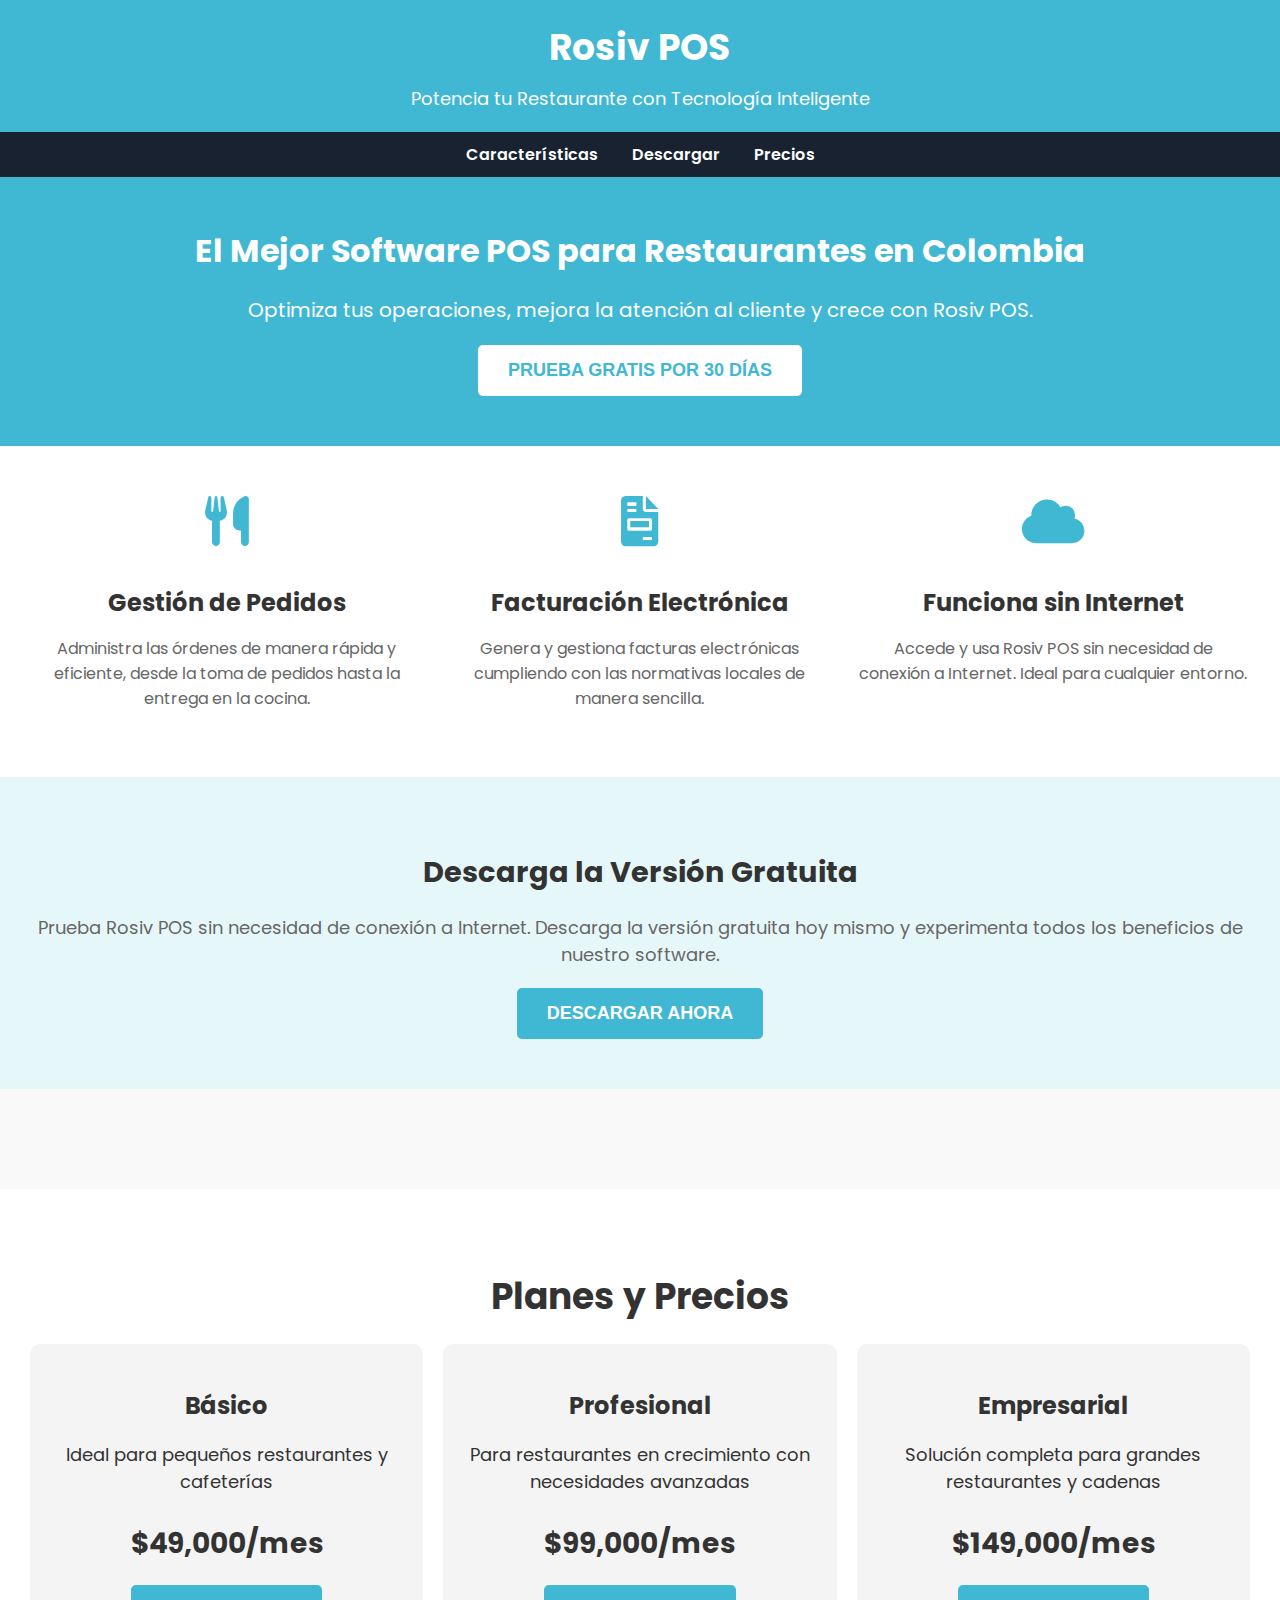
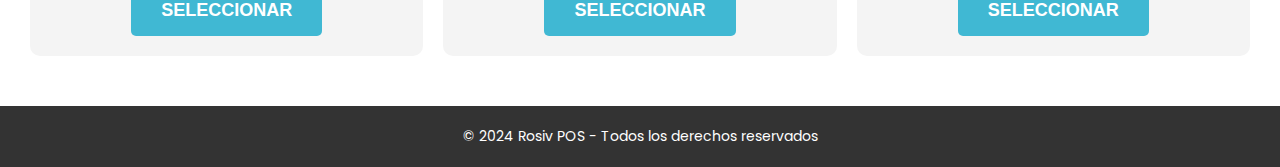
<file: index.html>
<!DOCTYPE html>
<html lang="es">
  <head>
    <meta charset="UTF-8" />
    <meta name="viewport" content="width=device-width, initial-scale=1.0" />
    <meta
      name="description"
      content="Rosiv POS es un software POS para restaurantes que mejora la gestión de pedidos, la facturación electrónica y permite operar sin conexión a Internet. Optimiza tu restaurante con tecnología inteligente."
    />
    <meta name="robots" content="index, follow" />
    <meta
      name="keywords"
      content="software POS, sistemas POS, facturación electrónica, gestión de pedidos, software para restaurantes, POS para restaurantes, tecnología para restaurantes"
    />
    <meta name="author" content="Rosiv POS" />
    <title>
      Rosiv POS - Potencia tu Restaurante con Tecnología Inteligente
    </title>
    <link
      rel="stylesheet"
      href="https://cdnjs.cloudflare.com/ajax/libs/font-awesome/6.0.0-beta3/css/all.min.css"
    />
    <link
      href="https://fonts.googleapis.com/css2?family=Poppins:wght@400;600;700&display=swap"
      rel="stylesheet"
    />
    <link rel="stylesheet" href="styles.css" />
    <!-- <link rel="canonical" href="https://www.tusitio.com/" />
    <meta property="og:title" content="Rosiv POS - Potencia tu Restaurante con Tecnología Inteligente" />
    <meta property="og:description" content="Rosiv POS es un software POS para restaurantes que mejora la gestión de pedidos, la facturación electrónica y permite operar sin conexión a Internet." />
    <meta property="og:image" content="https://www.tusitio.com/imagen-de-portada.jpg" />
    <meta property="og:url" content="https://www.tusitio.com/" />
    <meta name="twitter:card" content="summary_large_image" />
    <meta name="twitter:title" content="Rosiv POS - Potencia tu Restaurante con Tecnología Inteligente" />
    <meta name="twitter:description" content="Rosiv POS es un software POS para restaurantes que mejora la gestión de pedidos, la facturación electrónica y permite operar sin conexión a Internet." />
    <meta name="twitter:image" content="https://www.tusitio.com/imagen-de-portada.jpg" /> -->
    <script
      async
      src="https://www.googletagmanager.com/gtag/js?id=G-LD28XS2ZPG"
    ></script>
    <script>
      window.dataLayer = window.dataLayer || [];
      function gtag() {
        dataLayer.push(arguments);
      }
      gtag("js", new Date());
      gtag("config", "G-LD28XS2ZPG");
    </script>
  </head>
  <body>
    <header>
      <h1>Rosiv POS</h1>
      <p>Potencia tu Restaurante con Tecnología Inteligente</p>
    </header>

    <nav>
      <a href="#features">Características</a>
      <a href="#download" class="pricing-data">Descargar</a>
      <!-- <a href="#testimonials">Testimonios</a> -->
      <a href="#pricing" class="pricing-data">Precios</a>
    </nav>

    <section class="hero">
      <h2>El Mejor Software POS para Restaurantes en Colombia</h2>
      <p>
        Optimiza tus operaciones, mejora la atención al cliente y crece con
        Rosiv POS.
      </p>
      <button class="cta-button">Prueba Gratis por 30 Días</button>
    </section>

    <section id="features" class="features">
      <div class="feature">
        <i class="fas fa-utensils"></i>
        <h3>Gestión de Pedidos</h3>
        <p>
          Administra las órdenes de manera rápida y eficiente, desde la toma de
          pedidos hasta la entrega en la cocina.
        </p>
      </div>
      <div class="feature">
        <i class="fas fa-file-invoice"></i>
        <h3>Facturación Electrónica</h3>
        <p>
          Genera y gestiona facturas electrónicas cumpliendo con las normativas
          locales de manera sencilla.
        </p>
      </div>
      <div class="feature">
        <i class="fas fa-cloud"></i>
        <h3>Funciona sin Internet</h3>
        <p>
          Accede y usa Rosiv POS sin necesidad de conexión a Internet. Ideal
          para cualquier entorno.
        </p>
      </div>
      <!-- <div class="feature">
        <i class="fas fa-cash-register"></i>
        <h3>Integración con Métodos de Pago</h3>
        <p>
          Compatible con los métodos de pago más usados en Colombia, incluyendo
          tarjetas, efectivo y pagos móviles.
        </p>
      </div>
      <div class="feature">
        <i class="fas fa-chart-line"></i>
        <h3>Reportes y Análisis</h3>
        <p>
          Obtén reportes detallados sobre ventas, inventario y más, para tomar
          decisiones informadas.
        </p>
      </div> -->
    </section>

    <section id="download" class="download-section">
      <h2>Descarga la Versión Gratuita</h2>
      <p>
        Prueba Rosiv POS sin necesidad de conexión a Internet. Descarga la
        versión gratuita hoy mismo y experimenta todos los beneficios de nuestro
        software.
      </p>
      <button class="cta-button" data-action="download">Descargar Ahora</button>
    </section>

    <section id="testimonials" class="testimonial-section">
      <!-- <h2>Lo Que Dicen Nuestros Clientes</h2>
        <div class="testimonial">
            <p>"Rosiv POS ha transformado la manera en que gestionamos nuestro restaurante. Ahora todo es más rápido y eficiente, ¡y nuestros clientes lo notan!"</p>
            <p class="name">- Carlos Ramírez, Restaurante El Sazón</p>
        </div>
        <div class="testimonial">
            <p>"La integración con los métodos de pago y la facilidad de uso son increíbles. No podríamos estar más contentos con Rosiv POS."</p>
            <p class="name">- Laura Pérez, Cafetería Dulce Aroma</p>
        </div> -->
    </section>

    <section id="pricing" class="pricing pricing-data">
      <h2>Planes y Precios</h2>
      <div class="pricing-cards">
        <div class="pricing-card">
          <h3>Básico</h3>
          <p>Ideal para pequeños restaurantes y cafeterías</p>
          <p class="price">$49,000/mes</p>
          <button class="cta-button">Seleccionar</button>
        </div>
        <div class="pricing-card">
          <h3>Profesional</h3>
          <p>Para restaurantes en crecimiento con necesidades avanzadas</p>
          <p class="price">$99,000/mes</p>
          <button class="cta-button">Seleccionar</button>
        </div>
        <div class="pricing-card">
          <h3>Empresarial</h3>
          <p>Solución completa para grandes restaurantes y cadenas</p>
          <p class="price">$149,000/mes</p>
          <button class="cta-button">Seleccionar</button>
        </div>
      </div>
    </section>

    <footer>
      <p>&copy; 2024 Rosiv POS - Todos los derechos reservados</p>
    </footer>

    <script src="./main.js"></script>
  </body>
</html>
</file>
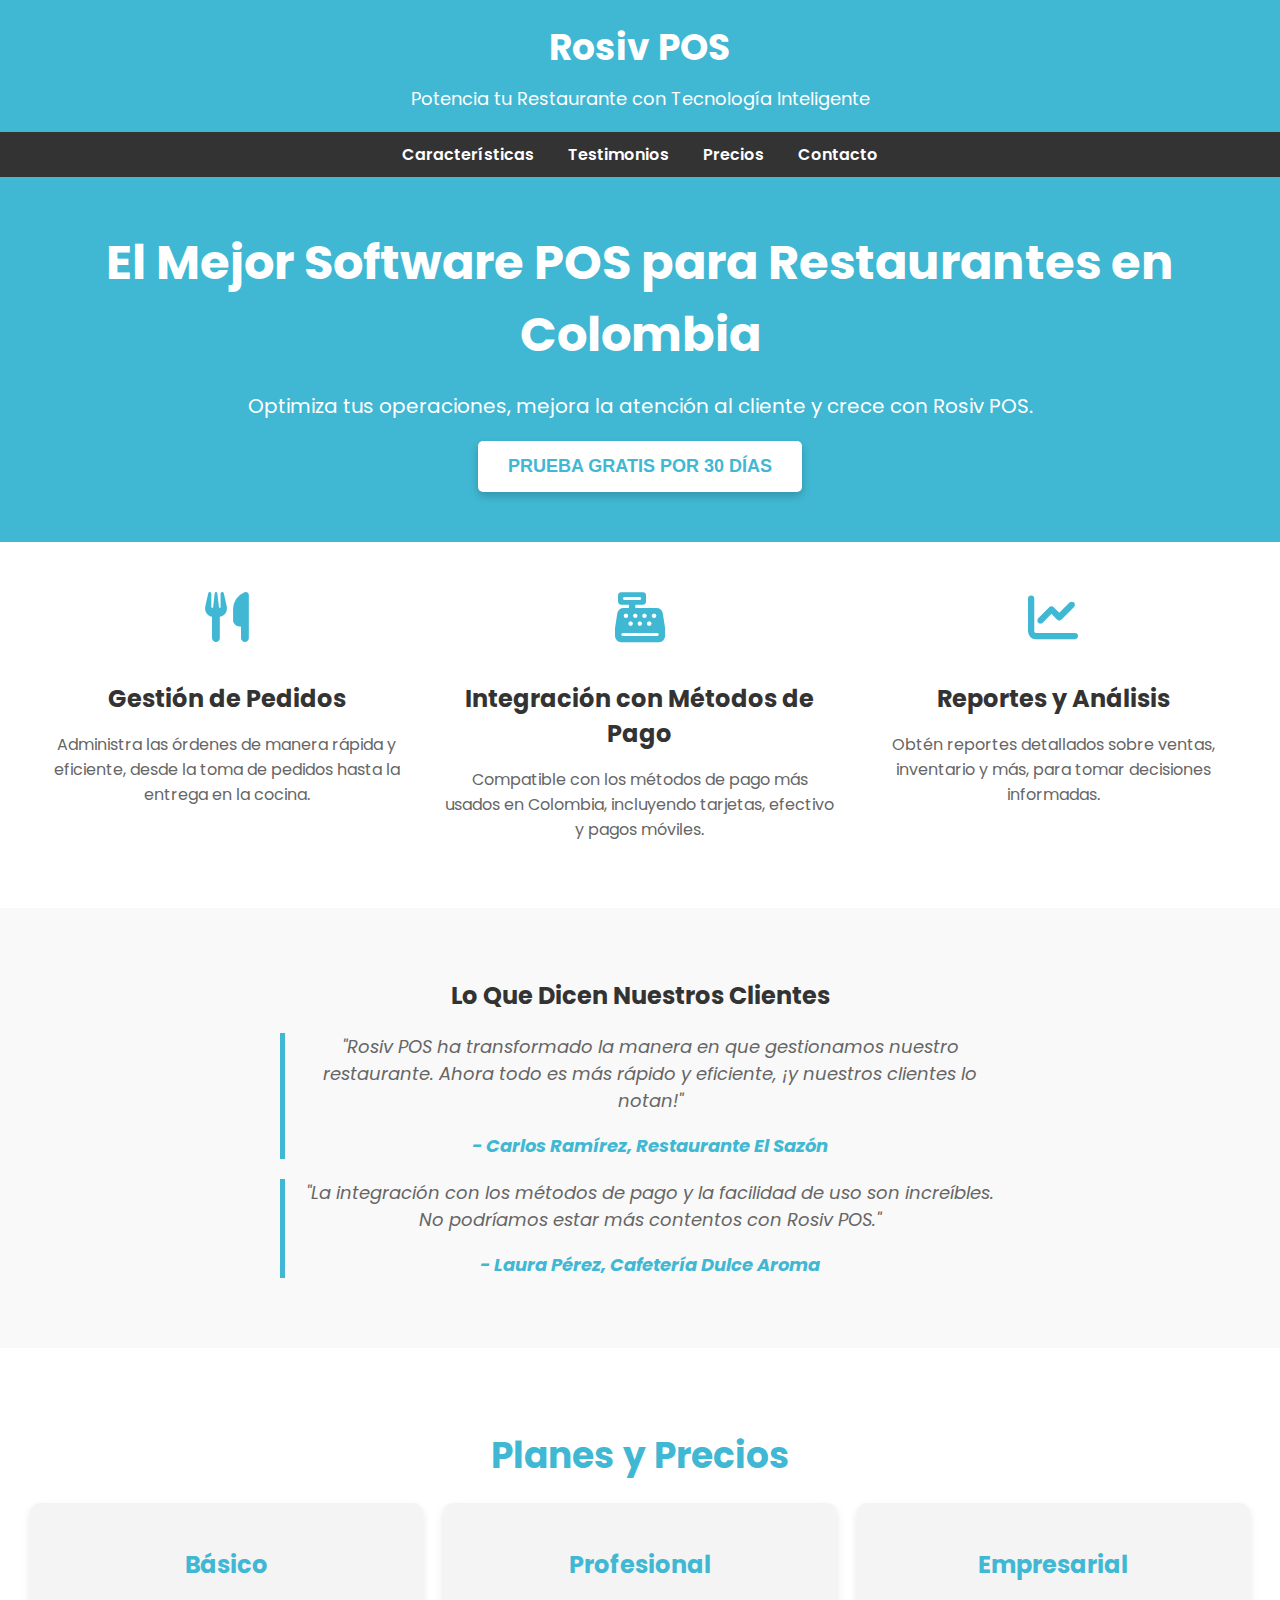
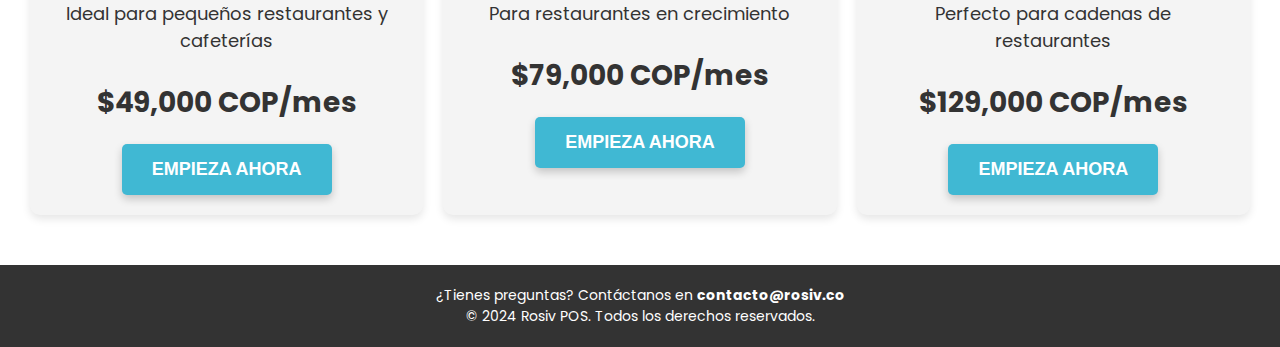
<file: 2.html>
<!DOCTYPE html>
<html lang="es">
  <head>
    <meta charset="UTF-8" />
    <meta name="viewport" content="width=device-width, initial-scale=1.0" />
    <title>
      Rosiv POS - Potencia tu Restaurante con Tecnología Inteligente
    </title>
    <link
      rel="stylesheet"
      href="https://cdnjs.cloudflare.com/ajax/libs/font-awesome/6.0.0-beta3/css/all.min.css"
    />
    <link
      href="https://fonts.googleapis.com/css2?family=Poppins:wght@400;600;700&display=swap"
      rel="stylesheet"
    />
    <style>
      body {
        font-family: "Poppins", sans-serif;
        margin: 0;
        padding: 0;
        background-color: #f4f4f4;
        color: #333;
      }
      header {
        background-color: #40b8d3;
        color: #fff;
        padding: 20px 0;
        text-align: center;
      }
      header h1 {
        margin: 0;
        font-size: 36px;
      }
      header p {
        margin: 10px 0 0;
        font-size: 18px;
      }
      nav {
        background-color: #333;
        color: #fff;
        padding: 10px;
        text-align: center;
      }
      nav a {
        color: #fff;
        margin: 0 15px;
        text-decoration: none;
        font-weight: 600;
      }
      .hero {
        background-color: #40b8d3;
        color: #fff;
        padding: 50px 20px;
        text-align: center;
      }
      .hero h2 {
        margin: 0;
        font-size: 48px;
      }
      .hero p {
        margin: 20px 0;
        font-size: 20px;
      }
      .hero .cta-button {
        background-color: #fff;
        color: #40b8d3;
        padding: 15px 30px;
        font-size: 18px;
        border: none;
        border-radius: 5px;
        cursor: pointer;
        text-transform: uppercase;
        font-weight: 700;
        box-shadow: 0 4px 8px rgba(0, 0, 0, 0.2);
      }
      .features {
        display: flex;
        justify-content: space-around;
        padding: 50px 20px;
        background-color: #fff;
      }
      .feature {
        text-align: center;
        flex: 1;
        margin: 0 10px;
      }
      .feature i {
        font-size: 50px;
        color: #40b8d3;
        margin-bottom: 15px;
      }
      .feature h3 {
        font-size: 24px;
        margin-bottom: 10px;
      }
      .feature p {
        font-size: 16px;
        color: #666;
      }
      .testimonial-section {
        background-color: #f9f9f9;
        padding: 50px 20px;
        text-align: center;
      }
      .testimonial {
        font-size: 18px;
        color: #666;
        margin: 20px auto;
        max-width: 700px;
        font-style: italic;
        border-left: 5px solid #40b8d3;
        padding-left: 15px;
      }
      .testimonial .name {
        font-weight: 700;
        margin-top: 10px;
        color: #40b8d3;
      }
      .pricing {
        background-color: #fff;
        padding: 50px 20px;
        text-align: center;
      }
      .pricing h2 {
        font-size: 36px;
        margin-bottom: 20px;
        color: #40b8d3;
      }
      .pricing-cards {
        display: flex;
        justify-content: space-around;
      }
      .pricing-card {
        background-color: #f4f4f4;
        padding: 20px;
        border-radius: 10px;
        text-align: center;
        flex: 1;
        margin: 0 10px;
        box-shadow: 0 4px 8px rgba(0, 0, 0, 0.1);
      }
      .pricing-card h3 {
        font-size: 24px;
        margin-bottom: 10px;
        color: #40b8d3;
      }
      .pricing-card p {
        font-size: 18px;
        margin-bottom: 20px;
      }
      .pricing-card .price {
        font-size: 28px;
        font-weight: 700;
        margin-bottom: 20px;
        color: #333;
      }
      .pricing-card .cta-button {
        background-color: #40b8d3;
        color: #fff;
        padding: 15px 30px;
        font-size: 18px;
        border: none;
        border-radius: 5px;
        cursor: pointer;
        text-transform: uppercase;
        font-weight: 700;
        box-shadow: 0 4px 8px rgba(0, 0, 0, 0.2);
      }
      footer {
        background-color: #333;
        color: #fff;
        padding: 20px;
        text-align: center;
      }
      footer p {
        margin: 0;
        font-size: 14px;
      }
    </style>
  </head>
  <body>
    <header>
      <h1>Rosiv POS</h1>
      <p>Potencia tu Restaurante con Tecnología Inteligente</p>
    </header>

    <nav>
      <a href="#features">Características</a>
      <a href="#testimonials">Testimonios</a>
      <a href="#pricing">Precios</a>
      <a href="#contact">Contacto</a>
    </nav>

    <section class="hero">
      <h2>El Mejor Software POS para Restaurantes en Colombia</h2>
      <p>
        Optimiza tus operaciones, mejora la atención al cliente y crece con
        Rosiv POS.
      </p>
      <button class="cta-button">Prueba Gratis por 30 Días</button>
    </section>

    <section id="features" class="features">
      <div class="feature">
        <i class="fas fa-utensils"></i>
        <h3>Gestión de Pedidos</h3>
        <p>
          Administra las órdenes de manera rápida y eficiente, desde la toma de
          pedidos hasta la entrega en la cocina.
        </p>
      </div>
      <div class="feature">
        <i class="fas fa-cash-register"></i>
        <h3>Integración con Métodos de Pago</h3>
        <p>
          Compatible con los métodos de pago más usados en Colombia, incluyendo
          tarjetas, efectivo y pagos móviles.
        </p>
      </div>
      <div class="feature">
        <i class="fas fa-chart-line"></i>
        <h3>Reportes y Análisis</h3>
        <p>
          Obtén reportes detallados sobre ventas, inventario y más, para tomar
          decisiones informadas.
        </p>
      </div>
    </section>

    <section id="testimonials" class="testimonial-section">
      <h2>Lo Que Dicen Nuestros Clientes</h2>
      <div class="testimonial">
        <p>
          "Rosiv POS ha transformado la manera en que gestionamos nuestro
          restaurante. Ahora todo es más rápido y eficiente, ¡y nuestros
          clientes lo notan!"
        </p>
        <p class="name">- Carlos Ramírez, Restaurante El Sazón</p>
      </div>
      <div class="testimonial">
        <p>
          "La integración con los métodos de pago y la facilidad de uso son
          increíbles. No podríamos estar más contentos con Rosiv POS."
        </p>
        <p class="name">- Laura Pérez, Cafetería Dulce Aroma</p>
      </div>
    </section>

    <section id="pricing" class="pricing">
      <h2>Planes y Precios</h2>
      <div class="pricing-cards">
        <div class="pricing-card">
          <h3>Básico</h3>
          <p>Ideal para pequeños restaurantes y cafeterías</p>
          <p class="price">$49,000 COP/mes</p>
          <button class="cta-button">Empieza Ahora</button>
        </div>
        <div class="pricing-card">
          <h3>Profesional</h3>
          <p>Para restaurantes en crecimiento</p>
          <p class="price">$79,000 COP/mes</p>
          <button class="cta-button">Empieza Ahora</button>
        </div>
        <div class="pricing-card">
          <h3>Empresarial</h3>
          <p>Perfecto para cadenas de restaurantes</p>
          <p class="price">$129,000 COP/mes</p>
          <button class="cta-button">Empieza Ahora</button>
        </div>
      </div>
    </section>

    <footer id="contact">
      <p>
        ¿Tienes preguntas? Contáctanos en
        <strong>contacto@rosiv.co</strong>
        <!-- o llámanos al +57 1 234 5678. -->
      </p>
      <p>&copy; 2024 Rosiv POS. Todos los derechos reservados.</p>
    </footer>
  </body>
</html>
</file>
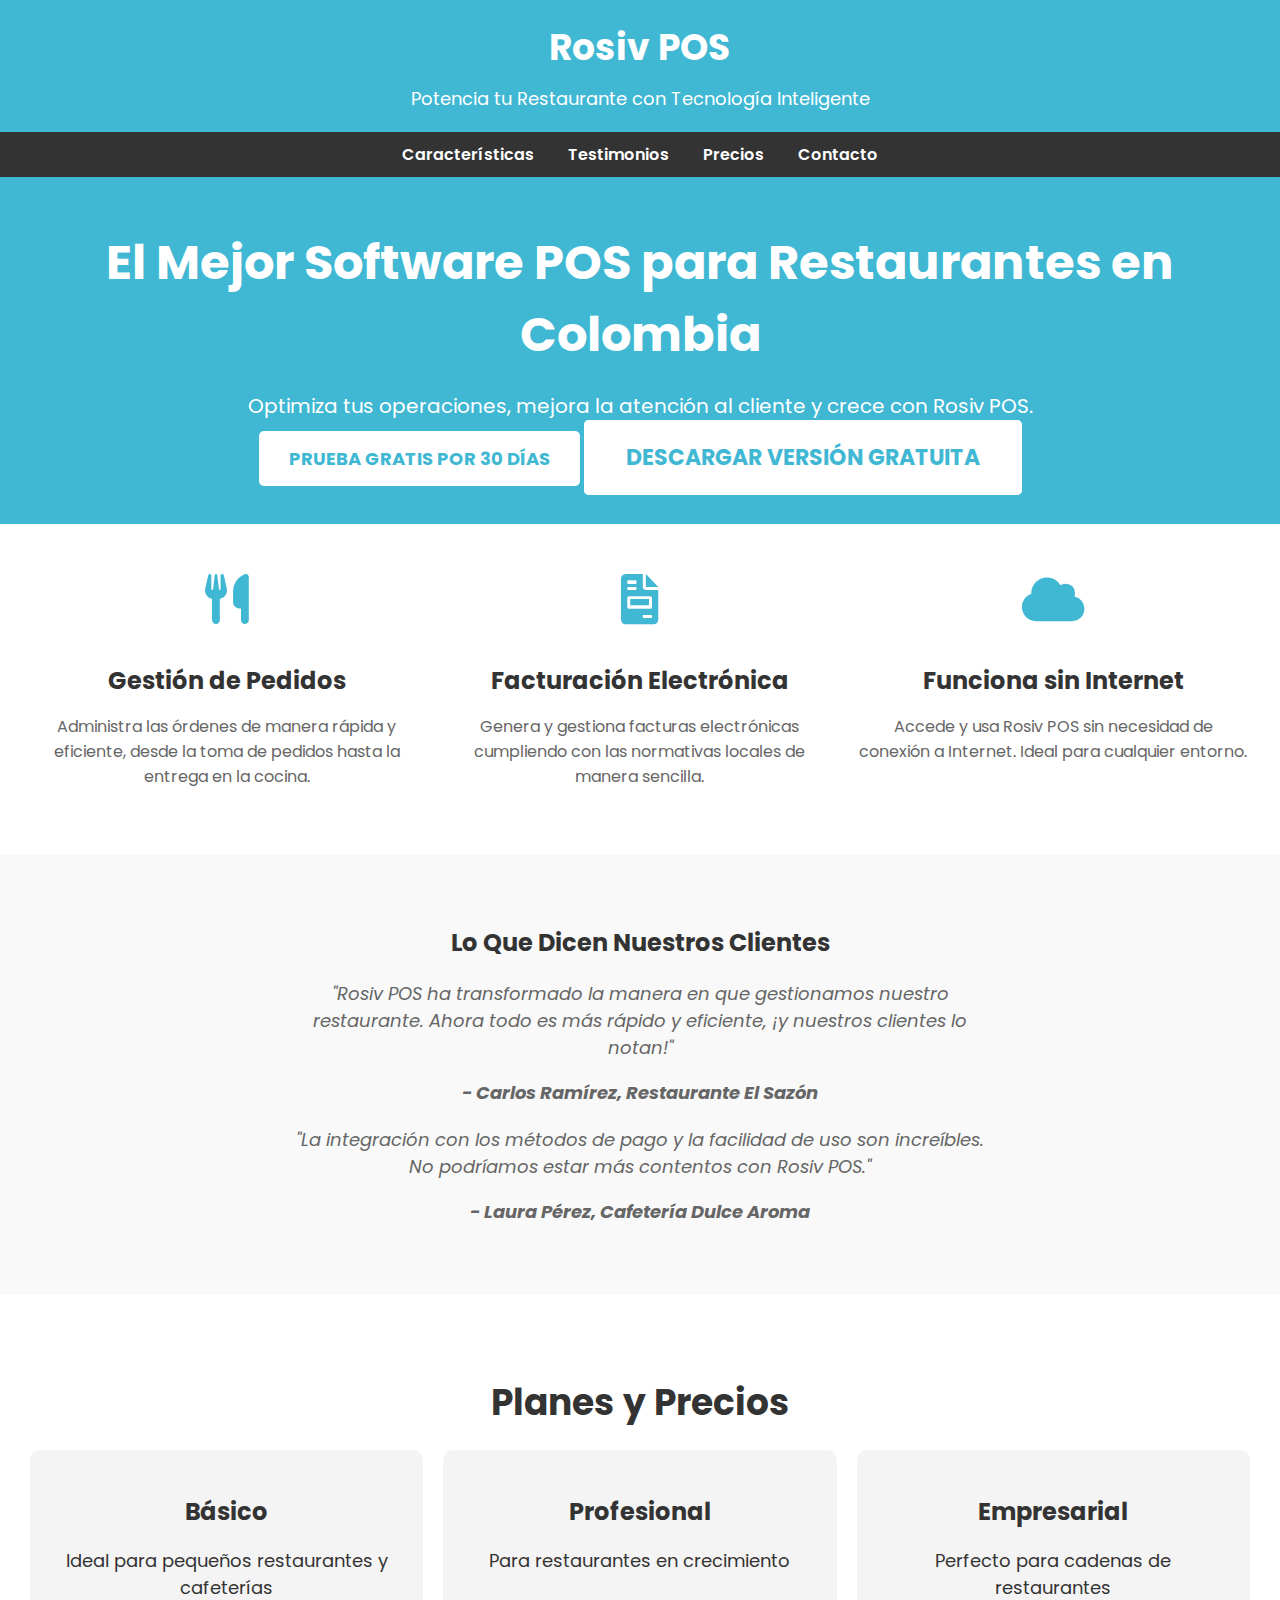
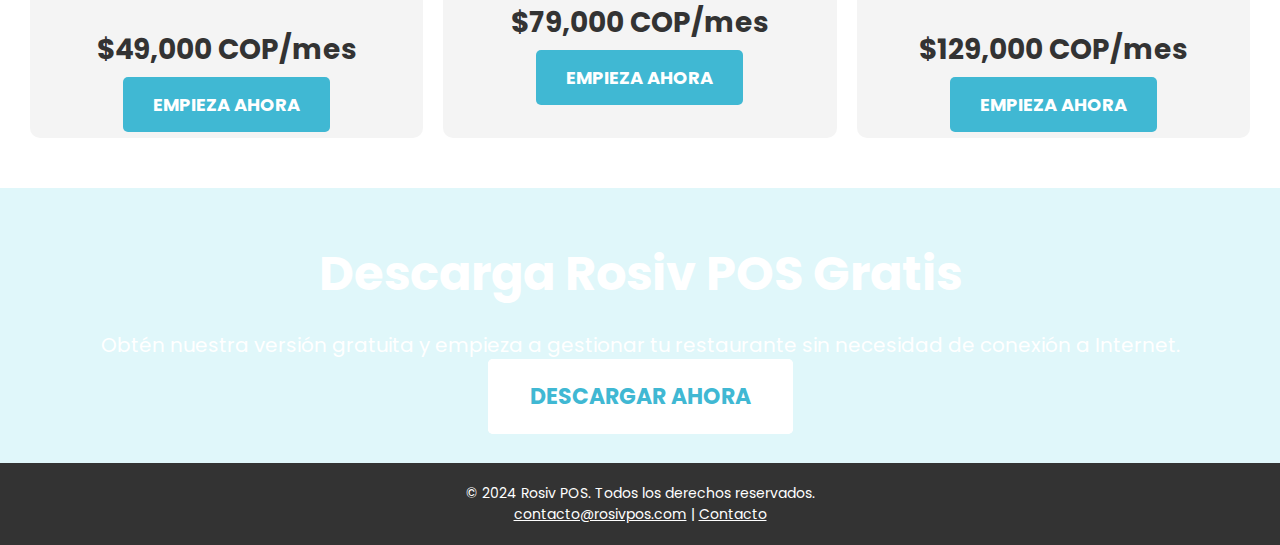
<file: 4.html>
<!DOCTYPE html>
<html lang="es">
<head>
    <meta charset="UTF-8">
    <meta name="viewport" content="width=device-width, initial-scale=1.0">
    <title>Rosiv POS - Potencia tu Restaurante con Tecnología Inteligente</title>
    <link rel="stylesheet" href="https://cdnjs.cloudflare.com/ajax/libs/font-awesome/6.0.0-beta3/css/all.min.css">
    <link href="https://fonts.googleapis.com/css2?family=Poppins:wght@400;600;700&display=swap" rel="stylesheet">
    <style>
        body {
            font-family: 'Poppins', sans-serif;
            margin: 0;
            padding: 0;
            background-color: #f4f4f4;
            color: #333;
        }
        header {
            background-color: #40b8d3;
            color: #fff;
            padding: 20px 0;
            text-align: center;
        }
        header h1 {
            margin: 0;
            font-size: 36px;
        }
        header p {
            margin: 10px 0 0;
            font-size: 18px;
        }
        nav {
            background-color: #333;
            color: #fff;
            padding: 10px;
            text-align: center;
        }
        nav a {
            color: #fff;
            margin: 0 15px;
            text-decoration: none;
            font-weight: 600;
        }
        .hero {
            background-color: #40b8d3;
            color: #fff;
            padding: 50px 20px;
            text-align: center;
        }
        .hero h2 {
            margin: 0;
            font-size: 48px;
        }
        .hero p {
            margin: 20px 0;
            font-size: 20px;
        }
        .hero .cta-button {
            background-color: #fff;
            color: #40b8d3;
            padding: 15px 30px;
            font-size: 18px;
            border: none;
            border-radius: 5px;
            cursor: pointer;
            text-transform: uppercase;
            font-weight: 700;
            text-decoration: none;
        }
        .hero .cta-button.download {
            background-color: #fff;
            color: #40b8d3;
            font-size: 22px;
            padding: 20px 40px;
            border: 2px solid #fff;
        }
        .features {
            display: flex;
            justify-content: space-around;
            padding: 50px 20px;
            background-color: #fff;
        }
        .feature {
            text-align: center;
            flex: 1;
            margin: 0 10px;
        }
        .feature i {
            font-size: 50px;
            color: #40b8d3;
            margin-bottom: 15px;
        }
        .feature h3 {
            font-size: 24px;
            margin-bottom: 10px;
        }
        .feature p {
            font-size: 16px;
            color: #666;
        }
        .testimonial-section {
            background-color: #f9f9f9;
            padding: 50px 20px;
            text-align: center;
        }
        .testimonial {
            font-size: 18px;
            color: #666;
            margin: 20px auto;
            max-width: 700px;
            font-style: italic;
        }
        .testimonial .name {
            font-weight: 700;
            margin-top: 10px;
        }
        .pricing {
            background-color: #fff;
            padding: 50px 20px;
            text-align: center;
        }
        .pricing h2 {
            font-size: 36px;
            margin-bottom: 20px;
        }
        .pricing-cards {
            display: flex;
            justify-content: space-around;
        }
        .pricing-card {
            background-color: #f4f4f4;
            padding: 20px;
            border-radius: 10px;
            text-align: center;
            flex: 1;
            margin: 0 10px;
        }
        .pricing-card h3 {
            font-size: 24px;
            margin-bottom: 10px;
        }
        .pricing-card p {
            font-size: 18px;
            margin-bottom: 20px;
        }
        .pricing-card .price {
            font-size: 28px;
            font-weight: 700;
            margin-bottom: 20px;
        }
        .pricing-card .cta-button {
            background-color: #40b8d3;
            color: #fff;
            padding: 15px 30px;
            font-size: 18px;
            border: none;
            border-radius: 5px;
            cursor: pointer;
            text-transform: uppercase;
            font-weight: 700;
            text-decoration: none;
        }
        footer {
            background-color: #333;
            color: #fff;
            padding: 20px;
            text-align: center;
        }
        footer p {
            margin: 0;
            font-size: 14px;
        }
    </style>
</head>
<body>

    <header>
        <h1>Rosiv POS</h1>
        <p>Potencia tu Restaurante con Tecnología Inteligente</p>
    </header>

    <nav>
        <a href="#features">Características</a>
        <a href="#testimonials">Testimonios</a>
        <a href="#pricing">Precios</a>
        <a href="#contact">Contacto</a>
    </nav>

    <section class="hero">
        <h2>El Mejor Software POS para Restaurantes en Colombia</h2>
        <p>Optimiza tus operaciones, mejora la atención al cliente y crece con Rosiv POS.</p>
        <a href="#download" class="cta-button">Prueba Gratis por 30 Días</a>
        <a href="#download" class="cta-button download">Descargar Versión Gratuita</a>
    </section>

    <section id="features" class="features">
        <div class="feature">
            <i class="fas fa-utensils"></i>
            <h3>Gestión de Pedidos</h3>
            <p>Administra las órdenes de manera rápida y eficiente, desde la toma de pedidos hasta la entrega en la cocina.</p>
        </div>
        <div class="feature">
            <i class="fas fa-file-invoice"></i>
            <h3>Facturación Electrónica</h3>
            <p>Genera y gestiona facturas electrónicas cumpliendo con las normativas locales de manera sencilla.</p>
        </div>
        <div class="feature">
            <i class="fas fa-cloud"></i>
            <h3>Funciona sin Internet</h3>
            <p>Accede y usa Rosiv POS sin necesidad de conexión a Internet. Ideal para cualquier entorno.</p>
        </div>
    </section>

    <section id="testimonials" class="testimonial-section">
        <h2>Lo Que Dicen Nuestros Clientes</h2>
        <div class="testimonial">
            <p>"Rosiv POS ha transformado la manera en que gestionamos nuestro restaurante. Ahora todo es más rápido y eficiente, ¡y nuestros clientes lo notan!"</p>
            <p class="name">- Carlos Ramírez, Restaurante El Sazón</p>
        </div>
        <div class="testimonial">
            <p>"La integración con los métodos de pago y la facilidad de uso son increíbles. No podríamos estar más contentos con Rosiv POS."</p>
            <p class="name">- Laura Pérez, Cafetería Dulce Aroma</p>
        </div>
    </section>

    <section id="pricing" class="pricing">
        <h2>Planes y Precios</h2>
        <div class="pricing-cards">
            <div class="pricing-card">
                <h3>Básico</h3>
                <p>Ideal para pequeños restaurantes y cafeterías</p>
                <p class="price">$49,000 COP/mes</p>
                <a href="#contact" class="cta-button">Empieza Ahora</a>
            </div>
            <div class="pricing-card">
                <h3>Profesional</h3>
                <p>Para restaurantes en crecimiento</p>
                <p class="price">$79,000 COP/mes</p>
                <a href="#contact" class="cta-button">Empieza Ahora</a>
            </div>
            <div class="pricing-card">
                <h3>Empresarial</h3>
                <p>Perfecto para cadenas de restaurantes</p>
                <p class="price">$129,000 COP/mes</p>
                <a href="#contact" class="cta-button">Empieza Ahora</a>
            </div>
        </div>
    </section>

    <section id="download" class="hero" style="background-color: #e0f7fa;">
        <h2>Descarga Rosiv POS Gratis</h2>
        <p>Obtén nuestra versión gratuita y empieza a gestionar tu restaurante sin necesidad de conexión a Internet.</p>
        <a href="#contact" class="cta-button download">Descargar Ahora</a>
    </section>

    <footer>
        <p>&copy; 2024 Rosiv POS. Todos los derechos reservados.</p>
        <p><a href="mailto:contacto@rosivpos.com" style="color: #fff;">contacto@rosivpos.com</a> | <a href="#contact" style="color: #fff;">Contacto</a></p>
    </footer>

</body>
</html>
</file>
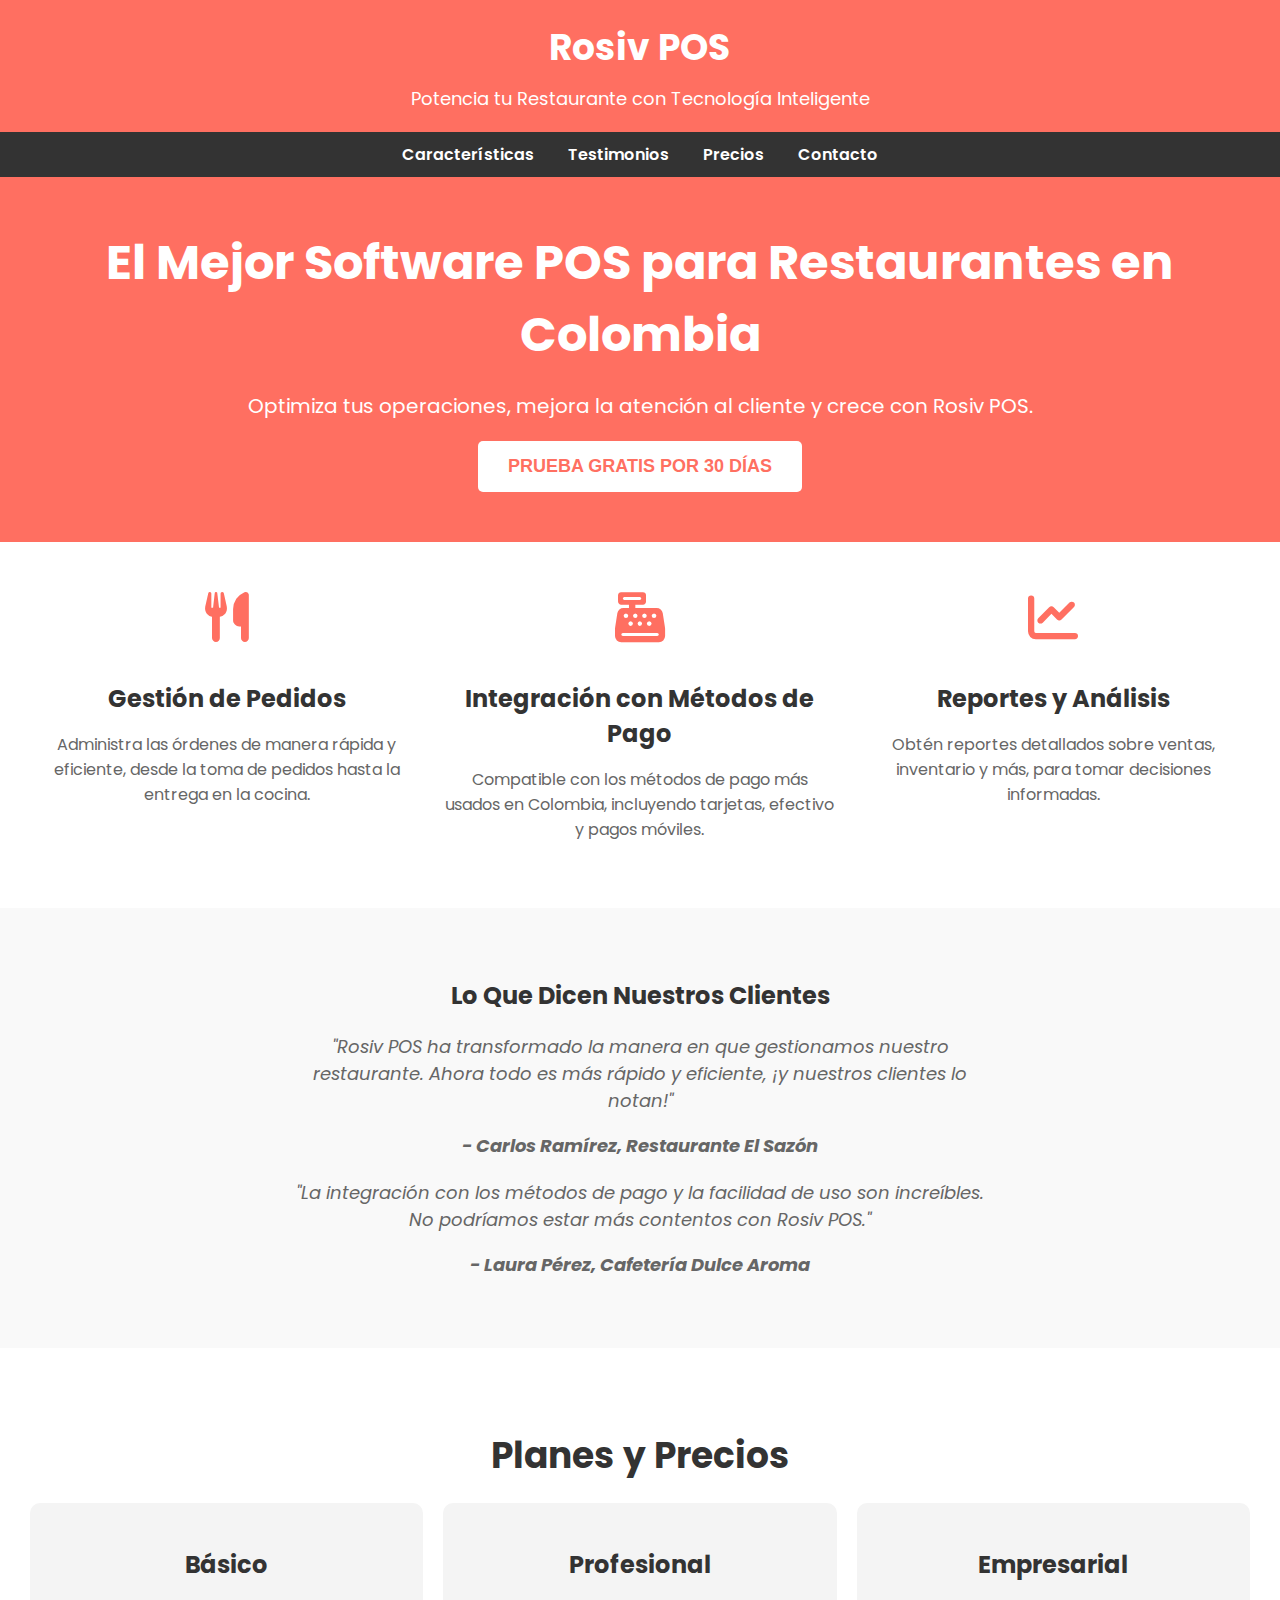
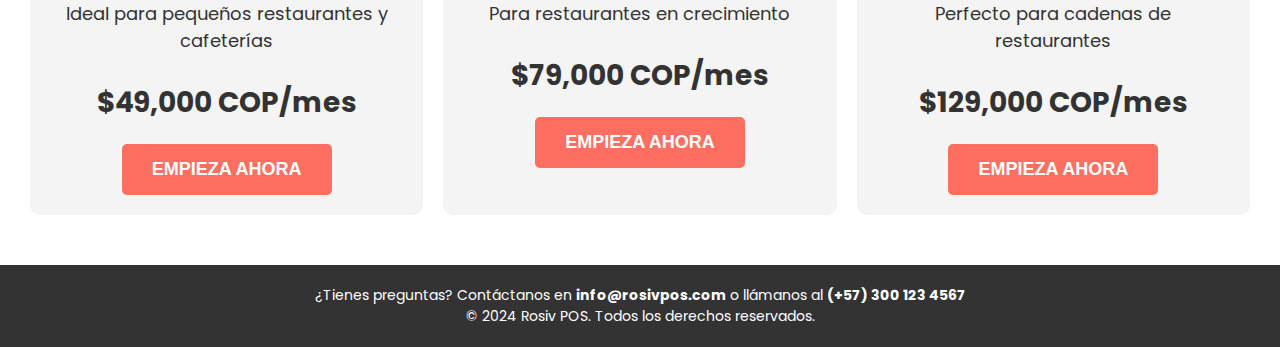
<file: test.html>
<!DOCTYPE html>
<html lang="es">
<head>
    <meta charset="UTF-8">
    <meta name="viewport" content="width=device-width, initial-scale=1.0">
    <title>Rosiv POS - Potencia tu Restaurante con Tecnología Inteligente</title>
    <link rel="stylesheet" href="https://cdnjs.cloudflare.com/ajax/libs/font-awesome/6.0.0-beta3/css/all.min.css">
    <link href="https://fonts.googleapis.com/css2?family=Poppins:wght@400;600;700&display=swap" rel="stylesheet">
    <style>
        body {
            font-family: 'Poppins', sans-serif;
            margin: 0;
            padding: 0;
            background-color: #f4f4f4;
            color: #333;
        }
        header {
            background-color: #ff6f61;
            color: #fff;
            padding: 20px 0;
            text-align: center;
        }
        header h1 {
            margin: 0;
            font-size: 36px;
        }
        header p {
            margin: 10px 0 0;
            font-size: 18px;
        }
        nav {
            background-color: #333;
            color: #fff;
            padding: 10px;
            text-align: center;
        }
        nav a {
            color: #fff;
            margin: 0 15px;
            text-decoration: none;
            font-weight: 600;
        }
        .hero {
            background-color: #ff6f61;
            color: #fff;
            padding: 50px 20px;
            text-align: center;
        }
        .hero h2 {
            margin: 0;
            font-size: 48px;
        }
        .hero p {
            margin: 20px 0;
            font-size: 20px;
        }
        .hero .cta-button {
            background-color: #fff;
            color: #ff6f61;
            padding: 15px 30px;
            font-size: 18px;
            border: none;
            border-radius: 5px;
            cursor: pointer;
            text-transform: uppercase;
            font-weight: 700;
        }
        .features {
            display: flex;
            justify-content: space-around;
            padding: 50px 20px;
            background-color: #fff;
        }
        .feature {
            text-align: center;
            flex: 1;
            margin: 0 10px;
        }
        .feature i {
            font-size: 50px;
            color: #ff6f61;
            margin-bottom: 15px;
        }
        .feature h3 {
            font-size: 24px;
            margin-bottom: 10px;
        }
        .feature p {
            font-size: 16px;
            color: #666;
        }
        .testimonial-section {
            background-color: #f9f9f9;
            padding: 50px 20px;
            text-align: center;
        }
        .testimonial {
            font-size: 18px;
            color: #666;
            margin: 20px auto;
            max-width: 700px;
            font-style: italic;
        }
        .testimonial .name {
            font-weight: 700;
            margin-top: 10px;
        }
        .pricing {
            background-color: #fff;
            padding: 50px 20px;
            text-align: center;
        }
        .pricing h2 {
            font-size: 36px;
            margin-bottom: 20px;
        }
        .pricing-cards {
            display: flex;
            justify-content: space-around;
        }
        .pricing-card {
            background-color: #f4f4f4;
            padding: 20px;
            border-radius: 10px;
            text-align: center;
            flex: 1;
            margin: 0 10px;
        }
        .pricing-card h3 {
            font-size: 24px;
            margin-bottom: 10px;
        }
        .pricing-card p {
            font-size: 18px;
            margin-bottom: 20px;
        }
        .pricing-card .price {
            font-size: 28px;
            font-weight: 700;
            margin-bottom: 20px;
        }
        .pricing-card .cta-button {
            background-color: #ff6f61;
            color: #fff;
            padding: 15px 30px;
            font-size: 18px;
            border: none;
            border-radius: 5px;
            cursor: pointer;
            text-transform: uppercase;
            font-weight: 700;
        }
        footer {
            background-color: #333;
            color: #fff;
            padding: 20px;
            text-align: center;
        }
        footer p {
            margin: 0;
            font-size: 14px;
        }
    </style>
</head>
<body>

    <header>
        <h1>Rosiv POS</h1>
        <p>Potencia tu Restaurante con Tecnología Inteligente</p>
    </header>

    <nav>
        <a href="#features">Características</a>
        <a href="#testimonials">Testimonios</a>
        <a href="#pricing">Precios</a>
        <a href="#contact">Contacto</a>
    </nav>

    <section class="hero">
        <h2>El Mejor Software POS para Restaurantes en Colombia</h2>
        <p>Optimiza tus operaciones, mejora la atención al cliente y crece con Rosiv POS.</p>
        <button class="cta-button">Prueba Gratis por 30 Días</button>
    </section>

    <section id="features" class="features">
        <div class="feature">
            <i class="fas fa-utensils"></i>
            <h3>Gestión de Pedidos</h3>
            <p>Administra las órdenes de manera rápida y eficiente, desde la toma de pedidos hasta la entrega en la cocina.</p>
        </div>
        <div class="feature">
            <i class="fas fa-cash-register"></i>
            <h3>Integración con Métodos de Pago</h3>
            <p>Compatible con los métodos de pago más usados en Colombia, incluyendo tarjetas, efectivo y pagos móviles.</p>
        </div>
        <div class="feature">
            <i class="fas fa-chart-line"></i>
            <h3>Reportes y Análisis</h3>
            <p>Obtén reportes detallados sobre ventas, inventario y más, para tomar decisiones informadas.</p>
        </div>
    </section>

    <section id="testimonials" class="testimonial-section">
        <h2>Lo Que Dicen Nuestros Clientes</h2>
        <div class="testimonial">
            <p>"Rosiv POS ha transformado la manera en que gestionamos nuestro restaurante. Ahora todo es más rápido y eficiente, ¡y nuestros clientes lo notan!"</p>
            <p class="name">- Carlos Ramírez, Restaurante El Sazón</p>
        </div>
        <div class="testimonial">
            <p>"La integración con los métodos de pago y la facilidad de uso son increíbles. No podríamos estar más contentos con Rosiv POS."</p>
            <p class="name">- Laura Pérez, Cafetería Dulce Aroma</p>
        </div>
    </section>

    <section id="pricing" class="pricing">
        <h2>Planes y Precios</h2>
        <div class="pricing-cards">
            <div class="pricing-card">
                <h3>Básico</h3>
                <p>Ideal para pequeños restaurantes y cafeterías</p>
                <p class="price">$49,000 COP/mes</p>
                <button class="cta-button">Empieza Ahora</button>
            </div>
            <div class="pricing-card">
                <h3>Profesional</h3>
                <p>Para restaurantes en crecimiento</p>
                <p class="price">$79,000 COP/mes</p>
                <button class="cta-button">Empieza Ahora</button>
            </div>
            <div class="pricing-card">
                <h3>Empresarial</h3>
                <p>Perfecto para cadenas de restaurantes</p>
                <p class="price">$129,000 COP/mes</p>
                <button class="cta-button">Empieza Ahora</button>
            </div>
        </div>
    </section>

    <footer id="contact">
        <p>¿Tienes preguntas? Contáctanos en <strong>info@rosivpos.com</strong> o llámanos al <strong>(+57) 300 123 4567</strong></p>
        <p>© 2024 Rosiv POS. Todos los derechos reservados.</p>
    </footer>

</body>
</html>
</file>
<file: styles.css>
body {
  font-family: "Poppins", sans-serif;
  margin: 0;
  padding: 0;
  background-color: #f4f4f4;
  color: #333;
}
header {
  background-color: #40b8d3;
  color: #fff;
  padding: 20px 0;
  text-align: center;
}
header h1 {
  margin: 0;
  font-size: 36px;
}
header p {
  margin: 10px 0 0;
  font-size: 18px;
}
nav {
  background-color: #182230;
  /* background-color: #333; */
  color: #fff;
  padding: 10px;
  text-align: center;
}
nav a {
  color: #fff;
  margin: 0 15px;
  text-decoration: none;
  font-weight: 600;
}
.hero {
  background-color: #40b8d3;
  color: #fff;
  padding: 50px 20px;
  text-align: center;
}
.hero h2 {
  margin: 0;
  font-size: 2rem;
}
.hero p {
  margin: 20px 0;
  font-size: 20px;
}
.hero .cta-button {
  background-color: #fff;
  color: #40b8d3;
  padding: 15px 30px;
  font-size: 18px;
  border: none;
  border-radius: 5px;
  cursor: pointer;
  text-transform: uppercase;
  font-weight: 700;
  text-decoration: none;
}
.hero .cta-button.download {
  background-color: #fff;
  color: #40b8d3;
  border: 2px solid #fff;
}
.features {
  display: flex;
  justify-content: space-around;
  padding: 50px 20px;
  background-color: #fff;
}
.feature {
  text-align: center;
  flex: 1;
  margin: 0 10px;
}
.feature i {
  font-size: 50px;
  color: #40b8d3;
  margin-bottom: 15px;
}
.feature h3 {
  font-size: 24px;
  margin-bottom: 10px;
}
.feature p {
  font-size: 16px;
  color: #666;
}
.download-section {
  background-color: #e6f7f9;
  padding: 50px 20px;
  text-align: center;
}
.download-section h2 {
  font-size: 1.8rem;
  margin-bottom: 20px;
}
.download-section p {
  font-size: 18px;
  color: #666;
  margin-bottom: 20px;
}
.download-section .cta-button {
  background-color: #40b8d3;
  color: #fff;
  padding: 15px 30px;
  font-size: 18px;
  border: none;
  border-radius: 5px;
  cursor: pointer;
  text-transform: uppercase;
  font-weight: 700;
}
.testimonial-section {
  background-color: #f9f9f9;
  padding: 50px 20px;
  text-align: center;
}
.testimonial {
  font-size: 18px;
  color: #666;
  margin: 20px auto;
  max-width: 700px;
  font-style: italic;
}
.testimonial .name {
  font-weight: 700;
  margin-top: 10px;
}
.pricing {
  background-color: #fff;
  padding: 50px 20px;
  text-align: center;
}
.pricing h2 {
  font-size: 36px;
  margin-bottom: 20px;
}
.pricing-cards {
  display: flex;
  width: 100%;
  overflow-x: auto;
  justify-content: space-around;
}
.pricing-card {
  background-color: #f4f4f4;
  padding: 20px;
  border-radius: 10px;
  text-align: center;
  flex: 1;
  margin: 0 10px;
}
.pricing-card h3 {
  font-size: 24px;
  margin-bottom: 10px;
}
.pricing-card p {
  font-size: 18px;
  margin-bottom: 20px;
}
.pricing-card .price {
  font-size: 28px;
  font-weight: 700;
  margin-bottom: 20px;
}
.pricing-card .cta-button {
  background-color: #40b8d3;
  color: #fff;
  padding: 15px 30px;
  font-size: 18px;
  border: none;
  border-radius: 5px;
  cursor: pointer;
  text-transform: uppercase;
  font-weight: 700;
}
footer {
  background-color: #333;
  color: #fff;
  padding: 20px;
  text-align: center;
}
footer p {
  margin: 0;
  font-size: 14px;
}
</file>
